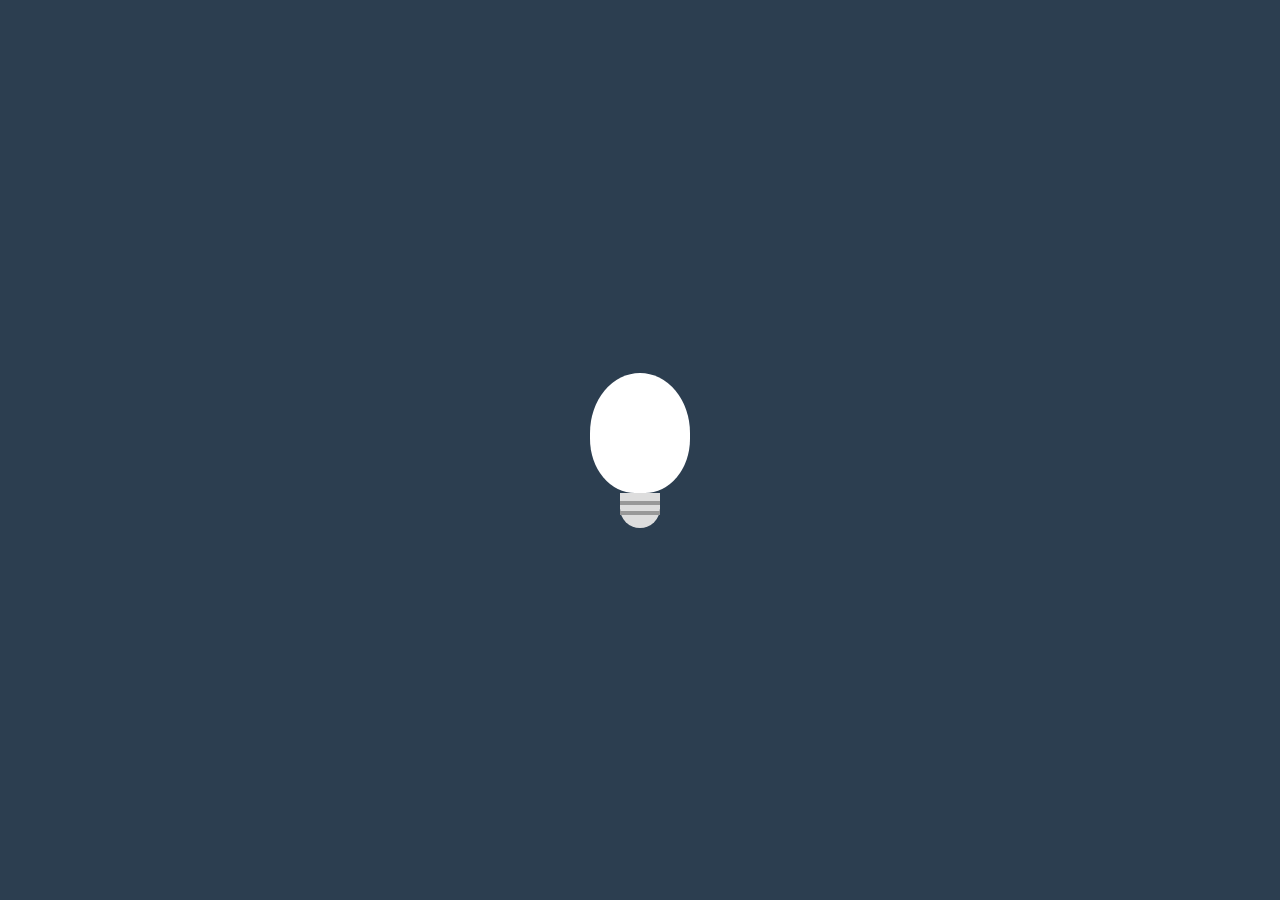
<file: ззз/index.html>
<!DOCTYPE html>
<html lang="en">
<head>
    <meta charset="UTF-8">
    <meta name="viewport" content="width=device-width, initial-scale=1.0">
    <link rel="stylesheet" href="./style.css">
    <title>Document</title>
</head>
<body>
    <div class="frame">
  <div class="bulb">
    <div class="light"></div>
    <div class="base"></div>
  </div>
</div>
</body>
</html>
</file>
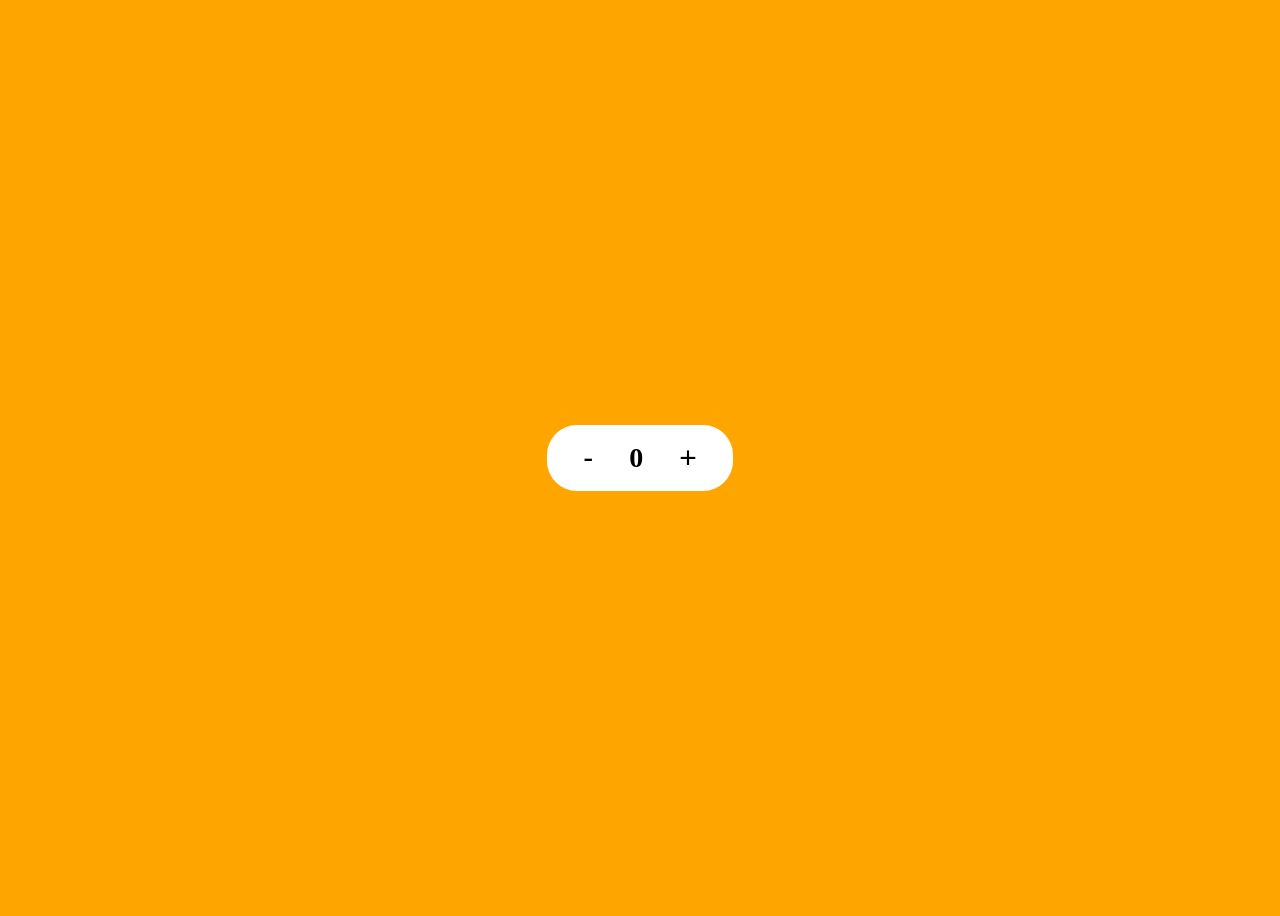
<file: Новая папка/index.html>
<!DOCTYPE html>
<html lang="en">
<head>
    <meta charset="UTF-8">
    <meta name="viewport" content="width=device-width, initial-scale=1.0">
    <title>Document</title>
    <link rel="stylesheet" href="./style.css">
</head>
<body>
<div class="counter">
  <button id="minus">-</button>
  <span id="count">0</span>
  <button id="plus">+</button>
</div>
<script src="./script.js"></script>
</body>
</html>
</file>
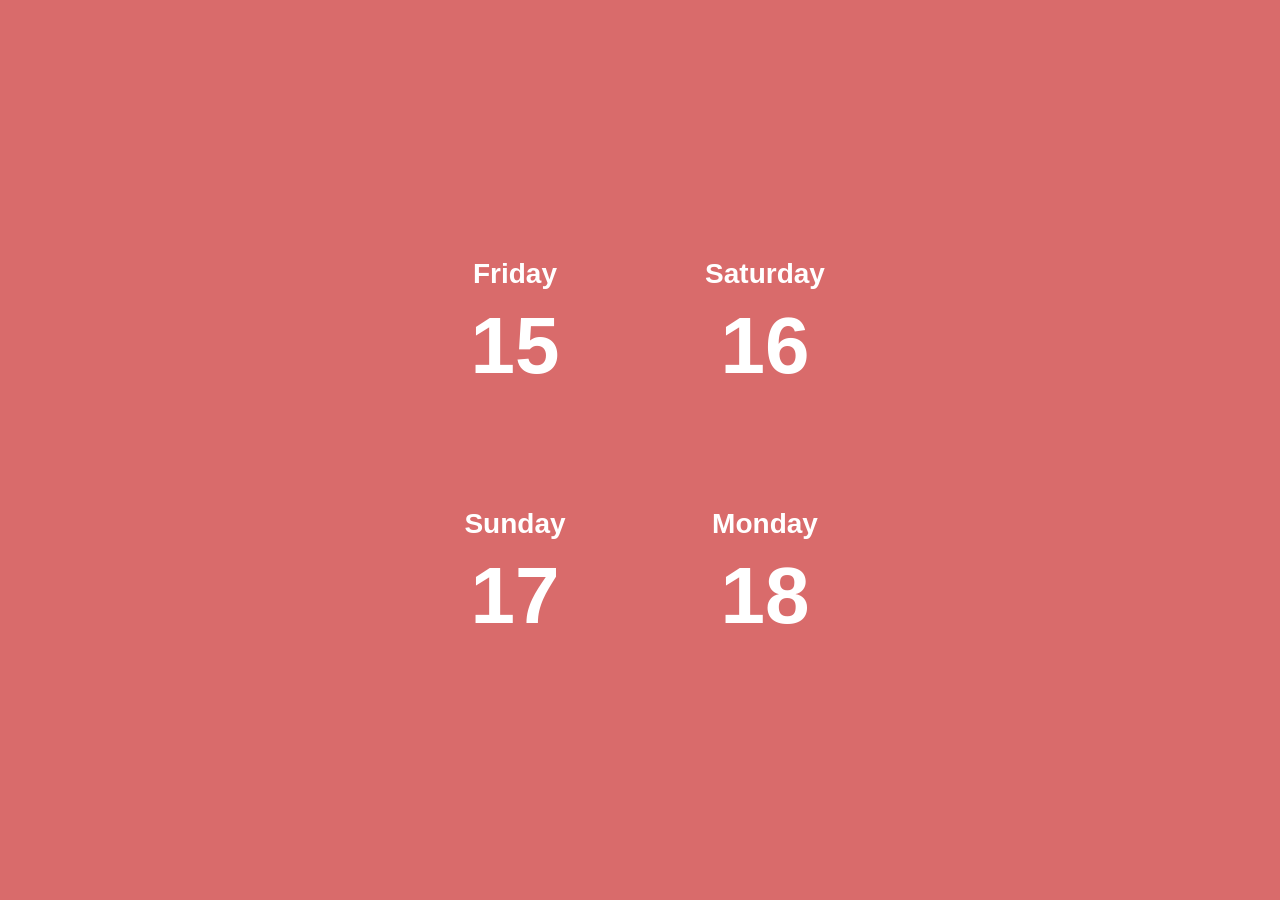
<file: ооо/index.html>
<!DOCTYPE html>
<html lang="en">
<head>
    <meta charset="UTF-8">
    <meta name="viewport" content="width=device-width, initial-scale=1.0">
    <link rel="stylesheet" href="./style.css">
    <title>Document</title>
</head>
<body>
    <div class="calendar">
  <div class="day">
    <h3>Friday</h3>
    <span>15</span>
  </div>

  <div class="day">
    <h3>Saturday</h3>
    <span>16</span>
  </div>

  <div class="day">
    <h3>Sunday</h3>
    <span>17</span>
  </div>

  <div class="day">
    <h3>Monday</h3>
    <span>18</span>
  </div>
</div>
</body>
</html>
</file>
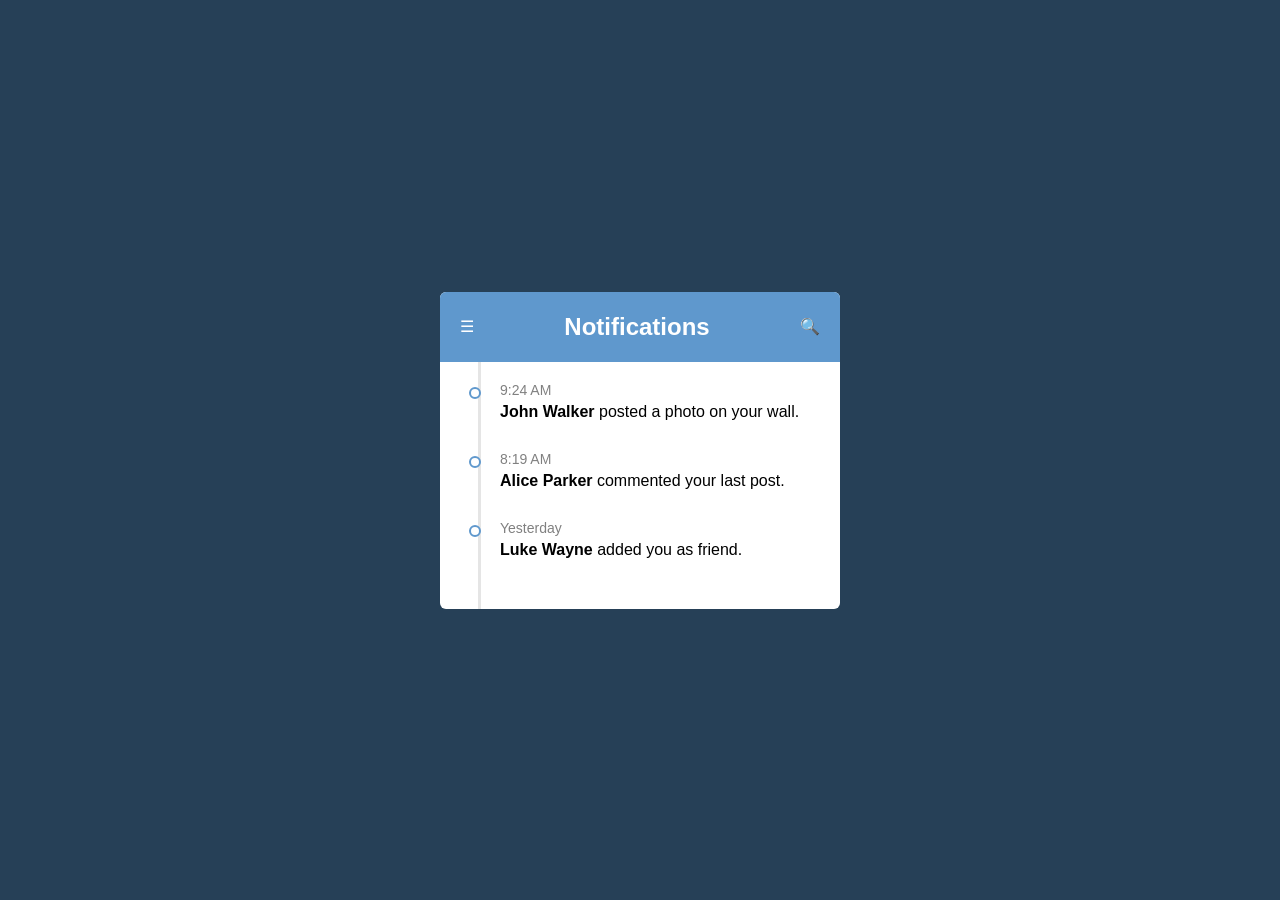
<file: ю/index.html>
<!DOCTYPE html>
<html lang="en">
<head>
    <meta charset="UTF-8">
    <meta name="viewport" content="width=device-width, initial-scale=1.0">
    <link rel="stylesheet" href="./style.css">
    <title>Document</title>
</head>
<body>
    <div class="card">
  <div class="header">
    <span>☰</span>
    <h2>Notifications</h2>
    <span>🔍</span>
  </div>

  <div class="content">
    <div class="line"></div>

    <div class="notification">
      <div class="circle"></div>
      <p class="time">9:24 AM</p>
      <p><strong>John Walker</strong> posted a photo on your wall.</p>
    </div>

    <div class="notification">
      <div class="circle"></div>
      <p class="time">8:19 AM</p>
      <p><strong>Alice Parker</strong> commented your last post.</p>
    </div>

    <div class="notification">
      <div class="circle"></div>
      <p class="time">Yesterday</p>
      <p><strong>Luke Wayne</strong> added you as friend.</p>
    </div>
  </div>
</div>
</body>
</html>
</file>
<file: ззз/style.css>
* {
  margin: 0;
  padding: 0;
  box-sizing: border-box;
}

body {
  height: 100vh;
  display: flex;
  justify-content: center;
  align-items: center;
  background: #2c3e50;
}

.frame {
  display: flex;
  justify-content: center;
  align-items: center;
}

.bulb {
  position: relative;
  width: 100px;
  cursor: pointer;
}

.light {
  width: 100px;
  height: 120px;
  background: #ffffff;
  border-radius: 50% 50% 45% 45%;
  transition: all 0.4s ease;
}
.base {
  width: 40px;
  height: 35px;
  background: #ddd;
  margin: 0 auto;
  border-radius: 0 0 20px 20px;
  position: relative;
}

.base::before,
.base::after {
  content: "";
  position: absolute;
  left: 0;
  width: 40px;
  height: 4px;
  background: #999;
}

.base::before {
  top: 8px;
}

.base::after {
  top: 18px;
}

.bulb:hover .light {
  background: #ffd84d;
  box-shadow:
    0 0 20px #ffd84d,
    0 0 40px #ffd84d,
    0 0 80px #ffd84d,
    0 0 120px rgba(255, 216, 77, 0.7);
}
</file>
<file: Новая папка/style.css>
body {
  display: flex;
  justify-content: center;
  align-items: center;
  height: 100vh;
  background: orange;
}

.counter {
  display: flex;
  align-items: center;
  gap: 30px;
  background: white;
  padding: 15px 30px;
  border-radius: 30px;
}

button {
  border: none;
  background: transparent;
  font-size: 30px;
  cursor: pointer;
}

#count {
  font-size: 28px;
  font-weight: bold;
}
</file>
<file: ооо/style.css>
* {
  margin: 0;
  padding: 0;
  box-sizing: border-box;
  font-family: Arial, sans-serif;
}

body {
  height: 100vh;
  display: flex;
  justify-content: center;
  align-items: center;
  background: #d96b6b;
}

.calendar {
  width: 500px;
  height: 500px;
  display: grid;
  grid-template-columns: 1fr 1fr;
  grid-template-rows: 1fr 1fr;
}

.day {
  display: flex;
  flex-direction: column;
  justify-content: center;
  align-items: center;
  background: #d96b6b;
  color: white;
  transition: all 0.3s ease;
  cursor: pointer;
}

.day h3 {
  font-size: 28px;
  margin-bottom: 10px;
}

.day span {
  font-size: 80px;
  font-weight: bold;
}

.day:hover {
  background: #c75b5b;
  border: 6px solid #222;
  transform: scale(1.02);
  z-index: 1;
}
</file>
<file: ю/style.css>
* {
  margin: 0;
  padding: 0;
  box-sizing: border-box;
  font-family: Arial, sans-serif;
}

body {
  height: 100vh;
  display: flex;
  justify-content: center;
  align-items: center;
  background: #264057;
}

.card {
  width: 400px;
  background: white;
  border-radius: 6px;
  overflow: hidden;
}

.header {
  height: 70px;
  background: #5F98CD;
  color: white;
  display: flex;
  justify-content: space-between;
  align-items: center;
  padding: 0 20px;
}

.content {
  position: relative;
  padding: 20px 30px;
}

.line {
  position: absolute;
  left: 38px;
  top: 0;
  width: 3px;
  height: 100%;
  background: #e5e5e5;
}

.notification {
  position: relative;
  padding-left: 30px;
  margin-bottom: 30px;
  cursor: pointer;
  transition: color 0.3s;
}

.circle {
  position: absolute;
  left: -1px;
  top: 5px;
  width: 12px;
  height: 12px;
  background: white;
  border: 2px solid #5F98CD;
  border-radius: 50%;
}

.time {
  color: gray;
  font-size: 14px;
  margin-bottom: 5px;
}

.notification:hover {
  color: #5F98CD;
}

.notification:hover strong {
  color: #5F98CD;
}
</file>
